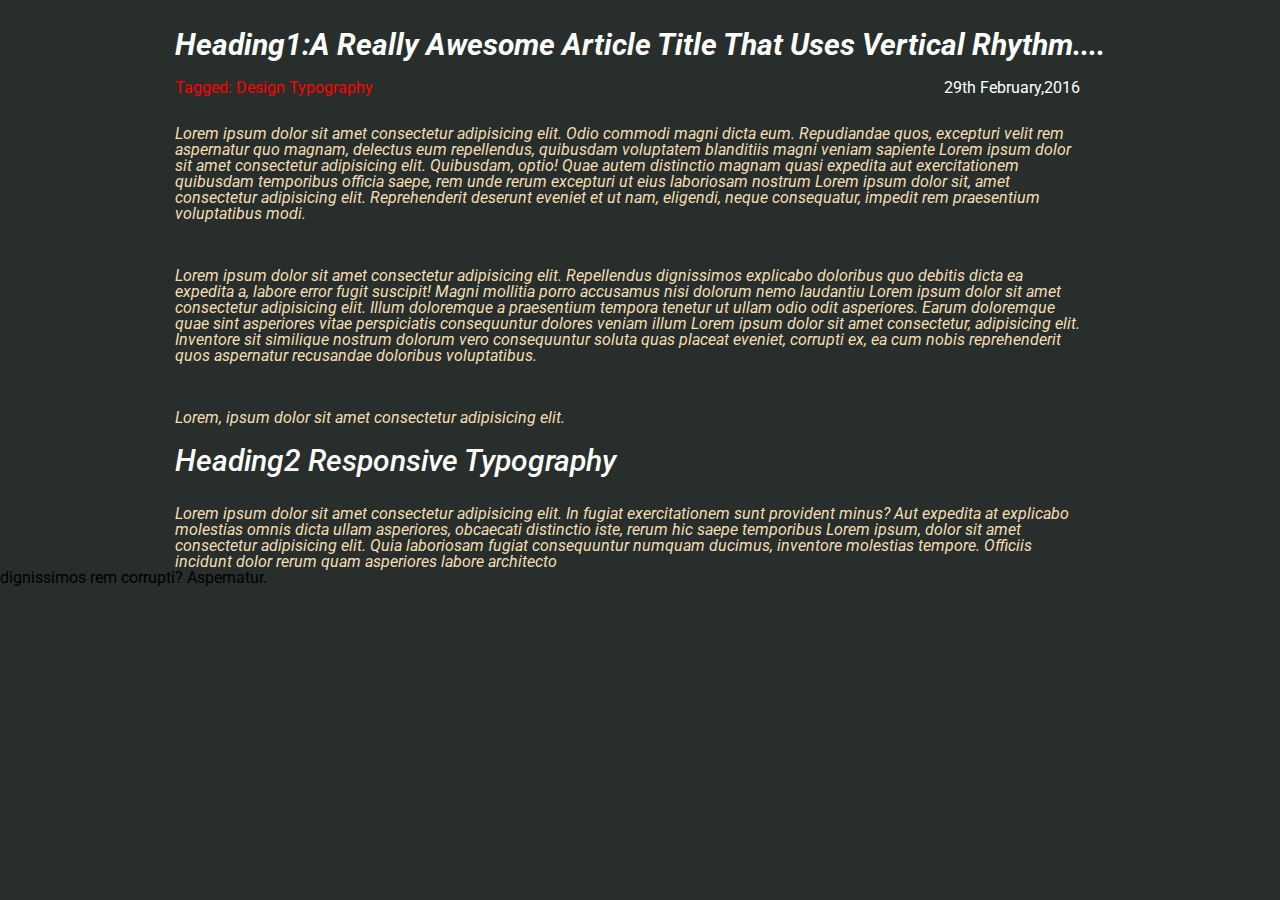
<file: block-BHaabs/index.html>
<!-- writeCode -->

<!-- - Create a layout according to the design shown below. -->

<!-- ![Web Typography Assignment 1](https://raw.githubusercontent.com/suraj122/AC-STYLE-images/master/web-typography/ex-1.png) -->

<!-- - Using CSS resets is necessary. -->
<!-- - Use semantic tags and keep the nesting and indentation proper. -->
<!-- - Work on typography in detail. -->
<!-- - Chose your own font-family. -->
<html lang="en">
<head>
    <meta charset="UTF-8">
    <meta http-equiv="X-UA-Compatible" content="IE=edge">
    <meta name="viewport" content="width=device-width, initial-scale=1.0">
    <title>typography assinment1</title>
    <link rel="stylesheet" href="style.css">
    <link href="https://fonts.googleapis.com/css2?family=Roboto:wght@100;300;400;500;700;900&display=swap" rel="stylesheet">
</head>
<body>
    <header>
      <h1> Heading1:A Really Awesome Article Title That Uses Vertical Rhythm.... </h1>
    </header>
    <main>
        <section class="contain">
            <div class="flex">
                <h3>Tagged: Design Typography</h1>
                <h4>29th February,2016</h2>
            </div>
            <article class="paragraph"><p>Lorem ipsum dolor sit amet consectetur adipisicing elit. Odio commodi magni dicta eum. Repudiandae quos, excepturi velit rem aspernatur quo magnam, delectus eum repellendus, quibusdam voluptatem blanditiis magni veniam sapiente Lorem ipsum dolor sit amet consectetur adipisicing elit. Quibusdam, optio! Quae autem distinctio magnam quasi expedita aut exercitationem quibusdam temporibus officia saepe, rem unde rerum excepturi ut eius laboriosam nostrum Lorem ipsum dolor sit, amet consectetur adipisicing elit. Reprehenderit deserunt eveniet et ut nam, eligendi, neque consequatur, impedit rem praesentium voluptatibus modi.</p><br>
                <p>Lorem ipsum dolor sit amet consectetur adipisicing elit. Repellendus dignissimos explicabo doloribus quo debitis dicta ea expedita a, labore error fugit suscipit! Magni mollitia porro accusamus nisi dolorum nemo laudantiu Lorem ipsum dolor sit amet consectetur adipisicing elit. Illum doloremque a praesentium tempora tenetur ut ullam odio odit asperiores. Earum doloremque quae sint asperiores vitae perspiciatis consequuntur dolores veniam illum Lorem ipsum dolor sit amet consectetur, adipisicing elit. Inventore sit similique nostrum dolorum vero consequuntur soluta quas placeat eveniet, corrupti ex, ea cum nobis reprehenderit quos aspernatur recusandae doloribus voluptatibus.</p><br>
                <p>Lorem, ipsum dolor sit amet consectetur adipisicing elit. </p>
                <h2>Heading2 Responsive Typography </h2>
                <p>Lorem ipsum dolor sit amet consectetur adipisicing elit. In fugiat exercitationem sunt provident minus? Aut expedita at explicabo molestias omnis dicta ullam asperiores, obcaecati distinctio iste, rerum hic saepe temporibus Lorem ipsum, dolor sit amet consectetur adipisicing elit. Quia laboriosam fugiat consequuntur numquam ducimus, inventore molestias tempore. Officiis incidunt dolor rerum quam asperiores labore architecto </p> dignissimos rem corrupti? Aspernatur.
    </article>
            
            
        </section>
    </main>
</body>
</html>
</file>
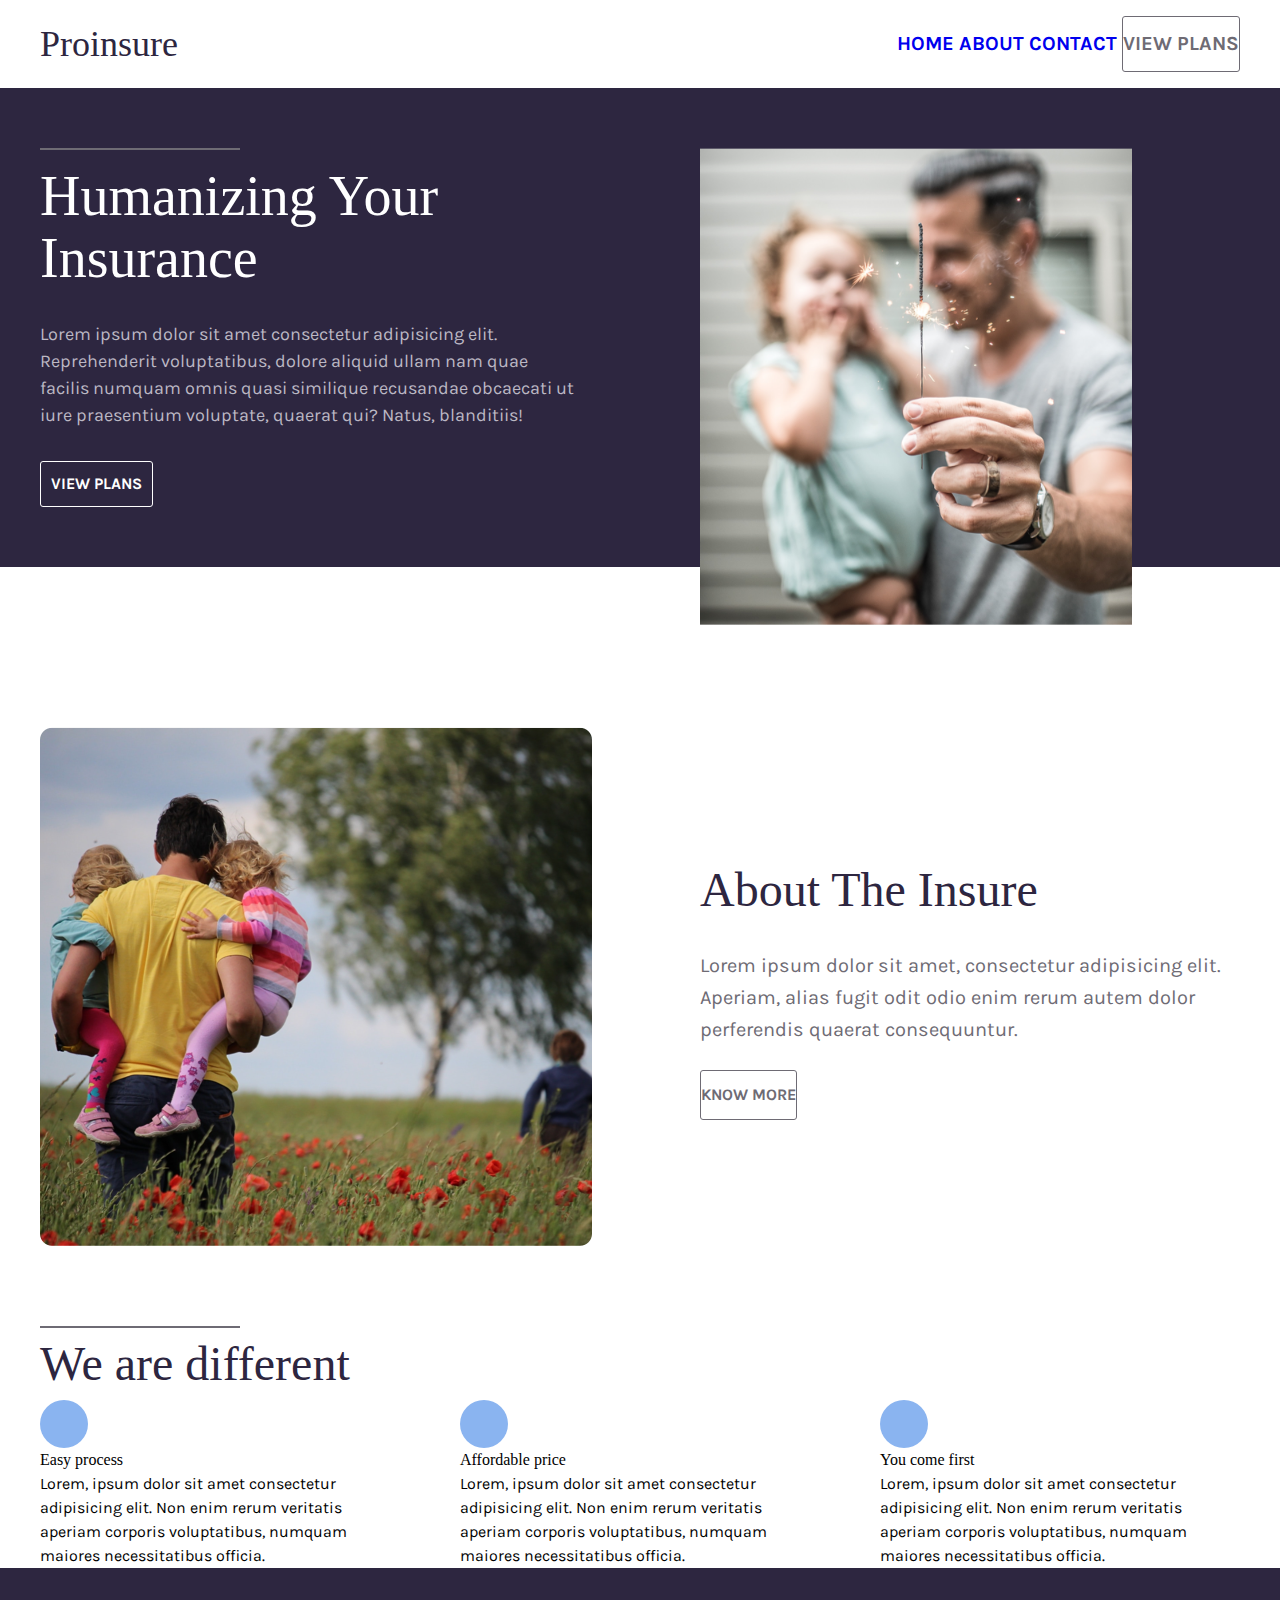
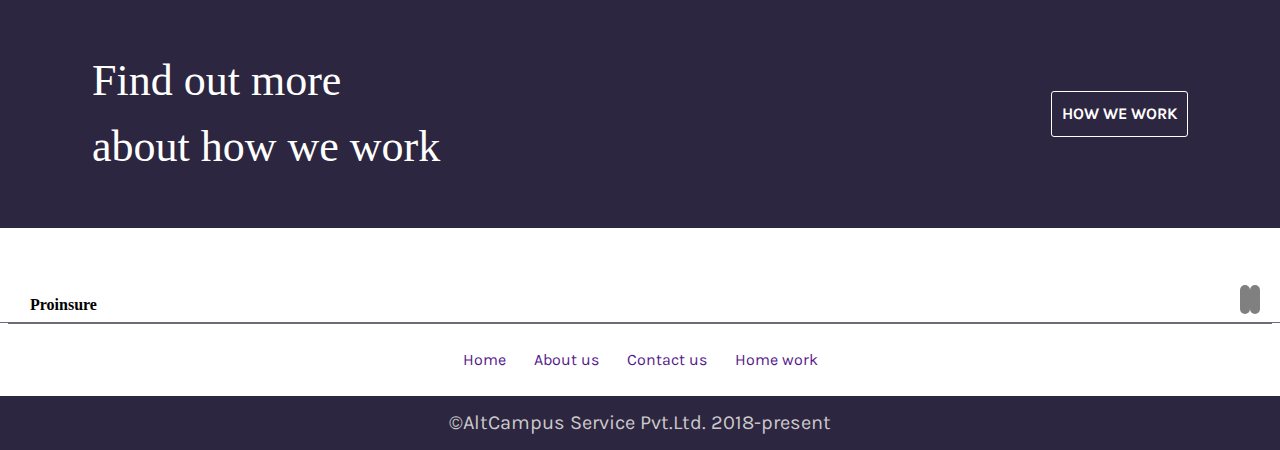
<file: block-BHaabt/index.html>
<!-- writeCode -->

<!-- - Create /an insurance website according to the layout shown below. -->

<!-- ![Web Typography Assignment level 2](https://raw.githubusercontent.com/suraj122/AC-STYLE-images/master/web-typography/ex-2.png) -->

<!-- ### Typography -->

<!-- **Heading** -->

<!-- Font Family: [DM Serif Display](https://fonts.google.com/specimen/DM+Serif+Display?query=dm+se) -->

<!-- **Body** -->

<!-- Font Family: [Karla](https://fonts.google.com/specimen/Karla?query=karla) -->

<!-- - Using CSS resets is n/ecessary. -->
<!-- - Use semantic tags and keep the nesting and indentation proper. -->
<!-- - Work on typography in detail. -->
<html lang="en">
<head>
    <meta charset="UTF-8">
    <meta http-equiv="X-UA-Compatible" content="IE=edge">
    <meta name="viewport" content="width=device-width, initial-scale=1.0">
    <title>typography assignment2</title>
    <link href="https://fonts.googleapis.com/css2?family=Karla:wght@200;300;400;700&display=swap" rel="stylesheet">
   <!--font awesome--> 
<!-- <script
src="https://kit.fontawesome.com/8bc5acd820.js"
crossorigin="anonymous"
></script> -->
<link rel="stylesheet" href="https://pro.fontawesome.com/releases/v5.10.0/css/all.css" integrity="sha384-AYmEC3Yw5cVb3ZcuHtOA93w35dYTsvhLPVnYs9eStHfGJvOvKxVfELGroGkvsg+p" crossorigin="anonymous"/>

<link rel="stylesheet" href="./assets/style.css">
</head>
<body>
    <header class="header">
        <div class="container flex">
            <a class="brand" href="#">Proinsure</a>
            <nav class="nav">
                <a href="#">HOME</a>
                <a href="#">ABOUT</a>
                <a href="#">CONTACT</a>
                <a class="btn"href="#">VIEW PLANS</a>
            </nav>
     </div>
    </header>
    <main>
        <section class="hero">
            <article class="container flex align-start">
                <div class="col-1-2">
<div class="line"></div>
    <h1 class="hero-heading">Humanizing Your Insurance </h1>
    <p class="hero-text">Lorem ipsum dolor sit amet consectetur adipisicing elit. Reprehenderit voluptatibus, dolore aliquid ullam nam quae facilis numquam omnis quasi similique recusandae obcaecati ut iure praesentium voluptate, quaerat qui? Natus, blanditiis!</p>
    <a class="btn btn-secondary" href="#">view plans</a>
</div>
<div class="col-1-2">
    <img class="hero-img img-100" src="./assets/01.png" alt="">
</div>
            </article>
        </section>
        <section class="about padding">
            <article class="container flex">
                <div class="col-1-2">
                    <img class="img-1004434" src="./assets/02.png" alt="">
                </div>
                <div class="col-1-2">
                    <h2 class="heading">About The Insure</h2>
                    <p class="text">Lorem ipsum dolor sit amet, consectetur adipisicing elit. Aperiam, alias fugit odit odio enim rerum autem dolor perferendis quaerat consequuntur.</p>
                    <a class="btn" href="#">Know More</a>
                </div>
            </article>
        </section>
        <section class="feature-padding">
            <div class="container">
                <header>
                    <div class="line"></div>
                    <h2 class="heading">We are different</h2>
                </header>
                <div class="flex align-start">
                    <div class="col-1-3">
                        <div class="icon-box">
                        <i class="fas fa-cogs"></i> 
                        </div>
                        <h3>Easy process</h3>
                        <p>Lorem, ipsum dolor sit amet consectetur adipisicing elit. Non enim rerum veritatis aperiam corporis voluptatibus, numquam maiores necessitatibus officia.</p>
                 </div>
                 <div class="col-1-3">
                    <div class="icon-box">
                    <i class="fas fa-cogs"></i> 
                    </div>
                    <h3>Affordable price</h3>
                    <p>Lorem, ipsum dolor sit amet consectetur adipisicing elit. Non enim rerum veritatis aperiam corporis voluptatibus, numquam maiores necessitatibus officia.</p>
             </div>
             <div class="col-1-3">
                <div class="icon-box">
                <i class="fas fa-cogs"></i> 
                </div>
                <h3>You come first</h3>
                <p>Lorem, ipsum dolor sit amet consectetur adipisicing elit. Non enim rerum veritatis aperiam corporis voluptatibus, numquam maiores necessitatibus officia.</p>
         </div>
         </div>
             </div>
            </section>
            <section class="cta">
                <div class="container flex">
                    <h3>Find out more <br> about how we work</h3>
                    <a class="btn btn-secondary" href="#">How we work</a>
                </div>
            </section>
    </main>
    <footer class="footer">
        <div class="flex social">
            <h2 class="h">Proinsure</h2>
            <nav class="footer_nav">
                <a href="#" class="icon"><i class="fab fa-facebook-f"></i></i></a>
                <a href="#" class="icon"><i class="fab fa-twitter"></i></a>
             </nav>
             </div>
  <div class="container "></div>
<div>
    <nav class="footer-nav">
        <a href="">Home</a>
        <a href="">About us</a>
        <a href="">Contact us</a>
        <a href="">Home work</a>
    </nav>
</div>
<div class="copyright-info">
    <small>&copy;AltCampus Service Pvt.Ltd. 2018-present</small>
</div>
</footer>
</body>
</html>


 <!-- <section class="feature padding">
            <div class="container">
                <header>
                    <div class="line"></div>
                    <h2 class="heading">We are diffrent</h2>
                </header>
                <div class="flex align-start">
                    <div class="col-1-3">
                        <div class="icon-box">
                        <i class="fas fa-cogs"></i>
                       
                        <h3>Easy process</h3>
                        <p>Lorem ipsum dolor sit, amet consectetur adipisicing elit. Cum officiis reprehenderit ratione repellendus doloremque, nobis .</p>
                
                    </div>
                </div> -->
            <!-- </div> -->
        <!-- </section>
        <section class="big-container">
        <div class="box-1"></div>
        <div class="box-1"></div>
        <div class="box-3"></div>
        <div class="box-4"></div> -->
</file>
<file: block-BHaabs/style.css>
/* http://meyerweb.com/eric/tools/css/reset/ 
   v2.0 | 20110126
   License: none (public domain)
*/

html, body, div, span, applet, object, iframe,
h1, h2, h3, h4, h5, h6, p, blockquote, pre,
a, abbr, acronym, address, big, cite, code,
del, dfn, em, img, ins, kbd, q, s, samp,
small, strike, strong, sub, sup, tt, var,
b, u, i, center,
dl, dt, dd, ol, ul, li,
fieldset, form, label, legend,
table, caption, tbody, tfoot, thead, tr, th, td,
article, aside, canvas, details, embed, 
figure, figcaption, footer, header, hgroup, 
menu, nav, output, ruby, section, summary,
time, mark, audio, video {
	margin: 0;
	padding: 0;
	border: 0;
	font-size: 100%;
	font: inherit;
	vertical-align: baseline;
}
/* HTML5 display-role reset for older browsers */
article, aside, details, figcaption, figure, 
footer, header, hgroup, menu, nav, section {
	display: block;
}
body {
	line-height: 1;
}
ol, ul {
	list-style: none;
}
blockquote, q {
	quotes: none;
}
blockquote:before, blockquote:after,
q:before, q:after {
	content: '';
	content: none;
}
table {
	border-collapse: collapse;
	border-spacing: 0;
}
/*custom.css*/
body{
    background-color: #282E2B;
	font-family: 'Roboto', sans-serif;
	
}

header h1{
    font-size: 30px;
    color: white;
    text-align: center;
	margin-top: 30px;
	font-style: italic;
	font-weight: 700;
    

}
.contain{

	margin-top: 20px;
	
}

.flex{
	display: flex;
	justify-content: space-between;
}
.contain h3{
	color: red;
	margin-left: 175px;
    font-weight: 900px;
}
.contain h4{
	color: white;
	margin-right: 200px;
}
p{
	color: wheat;
	margin-top: 30px;
	margin-left: 175px;
	margin-right: 200px;
	font-style: italic;
}
h2{
	font-size: 30px;
	font-weight: 500;
	color: white;
	margin-top: 20px;
	font-style: italic;
	margin-left: 175px;
}
p2{}
</file>
<file: block-BHaabt/assets/style.css>
/* http://meyerweb.com/eric/tools/css/reset/ 
   v2.0 | 20110126
   License: none (public domain)
*/

html, body, div, span, applet, object, iframe,
h1, h2, h3, h4, h5, h6, p, blockquote, pre,
a, abbr, acronym, address, big, cite, code,
del, dfn, em, img, ins, kbd, q, s, samp,
small, strike, strong, sub, sup, tt, var,
b, u, i, center,
dl, dt, dd, ol, ul, li,
fieldset, form, label, legend,
table, caption, tbody, tfoot, thead, tr, th, td,
article, aside, canvas, details, embed, 
figure, figcaption, footer, header, hgroup, 
menu, nav, output, ruby, section, summary,
time, mark, audio, video {
	margin: 0;
	padding: 0;
	border: 0;
	font-size: 100%;
	font: inherit;
	vertical-align: baseline;
}
/* HTML5 display-role reset for older browsers */
article, aside, details, figcaption, figure, 
footer, header, hgroup, menu, nav, section {
	display: block;
}
body {
	line-height: 1;
}
ol, ul {
	list-style: none;
}
blockquote, q {
	quotes: none;
}
blockquote:before, blockquote:after,
q:before, q:after {
	content: '';
	content: none;
}
table {
	border-collapse: collapse;
	border-spacing: 0;
}
/*custom.css*/
body{
   font-size: 16px;
   line-height: 1.5;
   font-family: "karla",sans-serif;
}
h1,h2,h3,h4,h5,h6{
    font-family: "DM serif display",serif;
}
/*general*/
*,
*::before
*::after{
    box-sizing: border-box;
}
a{
    text-decoration: none;
}
.container{
    max-width: 1200px;
    margin: 0 auto;
    padding: 0 32px;
}
.flex{
    display: flex;
    justify-content: space-between;
    align-items: center;
}
.align-start{
    align-items: flex-start;
}
.col-1-2{
    flex: 0 1 45%;
}
/*button*/
.btn{
    padding: 12px.18px;
    color:#6e6b74; ;
    border:1px solid #6e6b74;;
    border-radius: 3px;
    display: inline-block;
    text-transform: uppercase;
    font-size: 20[x];
    font-weight: 700;
}
.btn-secondary{
    border-color: #ffffff;
    color: #ffffff;
    padding: 10px;
}
.padding{
    padding: 80px 0;
}
.heading{
    font-size: 48px;
    color: #2d2640;
}
.img-100{
    width: 100%;
}
/*header*/
.header{
    padding: 16px 0;
    background-color: white;
    
}
.brand{
    font-size: 36px;
    font-family: "DM Serif Display",serif;
    color: #2d2640;
}
.nav{
    font-size: 20px;
    margin-left: 32px;
    color: #6e6b74;
    text-transform: uppercase;
    font-weight: 700;
}
/*hero*/
.hero{
    background-color: #2d2640;
    padding: 60px 0;
    color: white;
}
.line{
    width: 200px;
    height: 2px;
    background-color: #6e6b74;
}
.hero-heading{
    font-size: 56px;
    margin-top: 16px;
    line-height: 1.1;
}
.hero-text{
    color: #bcb8c4;
    margin: 32px 0;
    font-size: 18px;
}
.hero-img{
    width: 80%;
    margin-bottom: -300px;
}
/*about*/
.about{
    margin-top: 80px;
}
.about p{
    font-size: 20px;
    line-height: 1.6;
    color: #6e6b74;
    margin: 24px 0;

}
feature
.feature header{
    margin-bottom: 40px;
}
.col-1-3{
    flex: 0 1 30%;
}
.footer_nav {
    margin-right: 20px;
    margin-bottom: 10px;
}
.footer_nav a{
    padding: 5px;
    border-radius: 30px;
    background-color: gray;
}
.h{
    font: 30px;
    font-weight: 700;
    margin-left: 30px;
}
    

.icon-box{
    width: 48px;
    height: 48px;
    border-radius: 50%;
    background-color: #8AB4F0;
    display: flex;
    justify-content: center;
    align-items: center;
    color: white;
}
.feature h3{
    font-size: 32px;
    color: #2d2640;
    margin: 24px 0 8px 0;
    text-transform: capitalize;
}
.feature p{
    color: #6e6b74;
}

.cta{
    background-color: #2d2640;
    padding:80px 60px ;
    height: 100px;
}
.cta{
    color: white;
} 
.cta h3{
    font-size: 44px;
}
.footer{
    margin-top: 60px;
    
}
.footer .container{
    border-bottom: 1px solid #6e6b74;
    /* margin: 2rem 0; */
}
.footer h3{
    font-size: 36px;
}
.social{
    border-bottom: 1px solid #6e6b74;
}
.footer-nav{
    text-align: center;
    padding: 24px 0;
}
.footer-nav a{
    padding: 12px;
}
.copyright-info{
    text-align: center;
    background-color: #2d2640;
    color:#cbc9c9;
    padding: 12px 0;
    font-size: 20px;
}

/* .footer a{
    color: #6e6b74;
    margin-left: 32px;
    font-size: 24px;
}


.footer_nav a{
color: white;
} */
</file>
